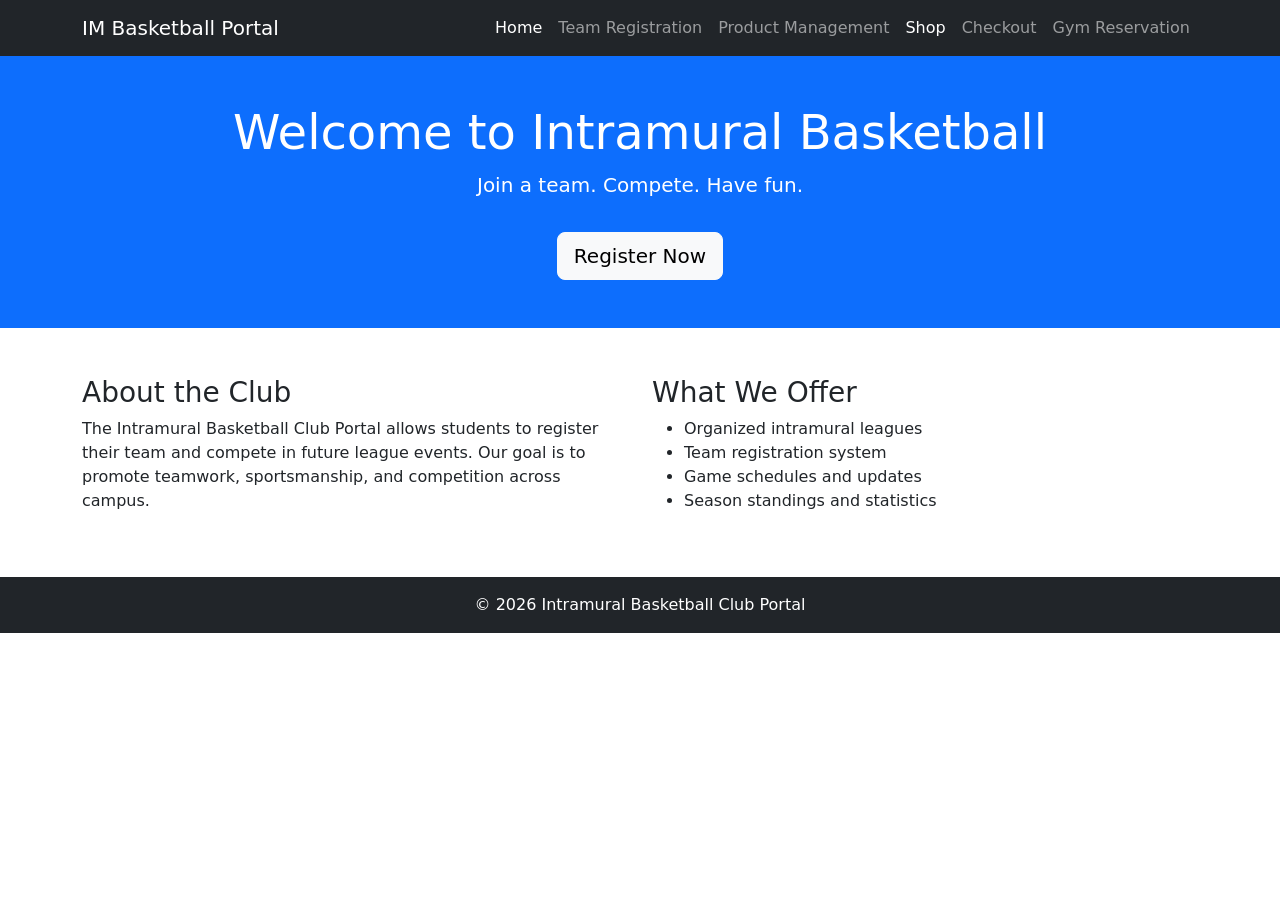
<file: index.html>
<!DOCTYPE html>
<html lang="en">
<head>
    <meta charset="UTF-8">
    <title>Intramural Basketball Club Portal</title>
    <meta name="viewport" content="width=device-width, initial-scale=1">

    <!-- Bootstrap CSS -->
    <link href="https://cdn.jsdelivr.net/npm/bootstrap@5.3.2/dist/css/bootstrap.min.css" rel="stylesheet">
</head>
<body>

<!-- Navigation -->
<nav class="navbar navbar-expand-lg navbar-dark bg-dark">
    <div class="container">
        <a class="navbar-brand" href="#">IM Basketball Portal</a>
        <div>
            <ul class="navbar-nav ms-auto">
                <li class="nav-item">
                    <a class="nav-link active" href="index.html">Home</a>
                </li>
                <li class="nav-item">
                    <a class="nav-link" href="signup.html">Team Registration</a>
                </li>
                <li class="nav-item">
                    <a class="nav-link" href="product-management.html">Product Management</a>
                </li>
                <li>
                    <a class="nav-link active" href="Shopping-cart.html">Shop</a>
                </li>
                <li class="nav-item">
                    <a class="nav-link" id="nav-checkout" href="finalization.html">Checkout</a>
                </li>
                <a class="nav-link" href="gym-reservation.html">Gym Reservation</a>
            </ul>
        </div>
    </div>
</nav>

<!-- Hero Section -->
<header class="bg-primary text-white text-center py-5">
    <div class="container">
        <h1 class="display-5">Welcome to Intramural Basketball</h1>
        <p class="lead">Join a team. Compete. Have fun.</p>
        <a href="signup.html" class="btn btn-light btn-lg mt-3">Register Now</a>
    </div>
</header>

<!-- About Section -->
<div class="container my-5">
    <div class="row">
        <div class="col-md-6">
            <h3>About the Club</h3>
            <p>
                The Intramural Basketball Club Portal allows students to register their
                team and compete in future league events.
                Our goal is to promote teamwork, sportsmanship, and competition
                across campus.
            </p>
        </div>

        <div class="col-md-6">
            <h3>What We Offer</h3>
            <ul>
                <li>Organized intramural leagues</li>
                <li>Team registration system</li>
                <li>Game schedules and updates</li>
                <li>Season standings and statistics</li>
            </ul>
        </div>
    </div>
</div>

<!-- Footer -->
<footer class="bg-dark text-white text-center py-3">
    <p class="mb-0">&copy; 2026 Intramural Basketball Club Portal</p>
</footer>

</body>
</html>
</file>
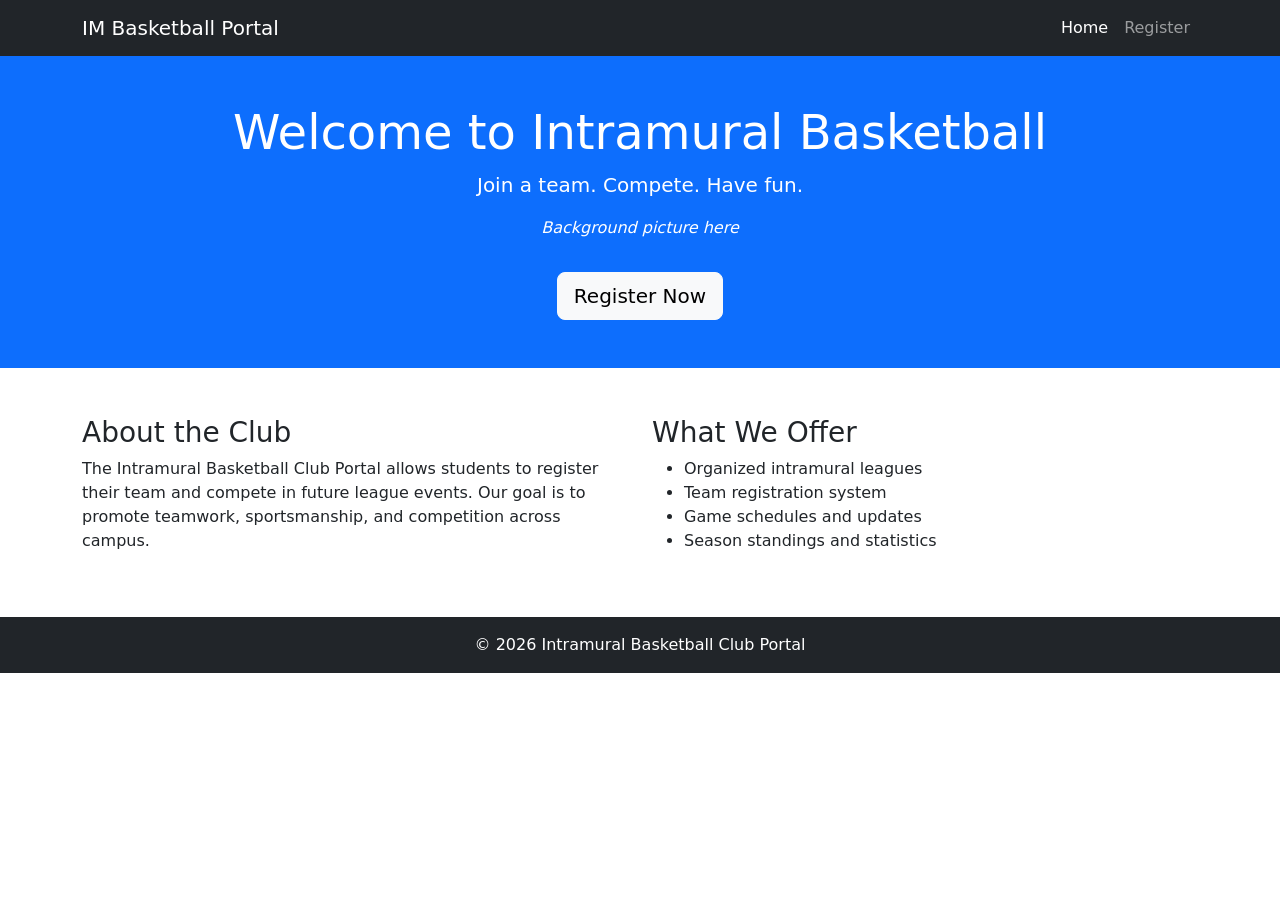
<file: Basket_Ball_Club.html>
<!DOCTYPE html>
<html lang="en">
<head>
    <meta charset="UTF-8">
    <title>Intramural Basketball Club Portal</title>
    <meta name="viewport" content="width=device-width, initial-scale=1">

    <!-- Bootstrap CSS -->
    <link href="https://cdn.jsdelivr.net/npm/bootstrap@5.3.2/dist/css/bootstrap.min.css" rel="stylesheet">
</head>
<body>

<!-- Navigation -->
<nav class="navbar navbar-expand-lg navbar-dark bg-dark">
    <div class="container">
        <a class="navbar-brand" href="#">IM Basketball Portal</a>
        <div>
            <ul class="navbar-nav ms-auto">
                <li class="nav-item">
                    <a class="nav-link active" href="index.html">Home</a>
                </li>
                <li class="nav-item">
                    <a class="nav-link" href="signup.html">Register</a>
                </li>
            </ul>
        </div>
    </div>
</nav>

<!-- Hero Section -->
<header class="bg-primary text-white text-center py-5">
    <div class="container">
        <h1 class="display-5">Welcome to Intramural Basketball</h1>
        <p class="lead">Join a team. Compete. Have fun.</p>
        <p class="picture"><i>Background picture here</i></p>
        <a href="signup.html" class="btn btn-light btn-lg mt-3">Register Now</a>
    </div>
</header>

<!-- About Section -->
<div class="container my-5">
    <div class="row">
        <div class="col-md-6">
            <h3>About the Club</h3>
            <p>
                The Intramural Basketball Club Portal allows students to register their
                team and compete in future league events.
                Our goal is to promote teamwork, sportsmanship, and competition
                across campus.
            </p>
        </div>

        <div class="col-md-6">
            <h3>What We Offer</h3>
            <ul>
                <li>Organized intramural leagues</li>
                <li>Team registration system</li>
                <li>Game schedules and updates</li>
                <li>Season standings and statistics</li>
            </ul>
        </div>
    </div>
</div>

<!-- Footer -->
<footer class="bg-dark text-white text-center py-3">
    <p class="mb-0">&copy; 2026 Intramural Basketball Club Portal</p>
</footer>

</body>
</html>
</file>
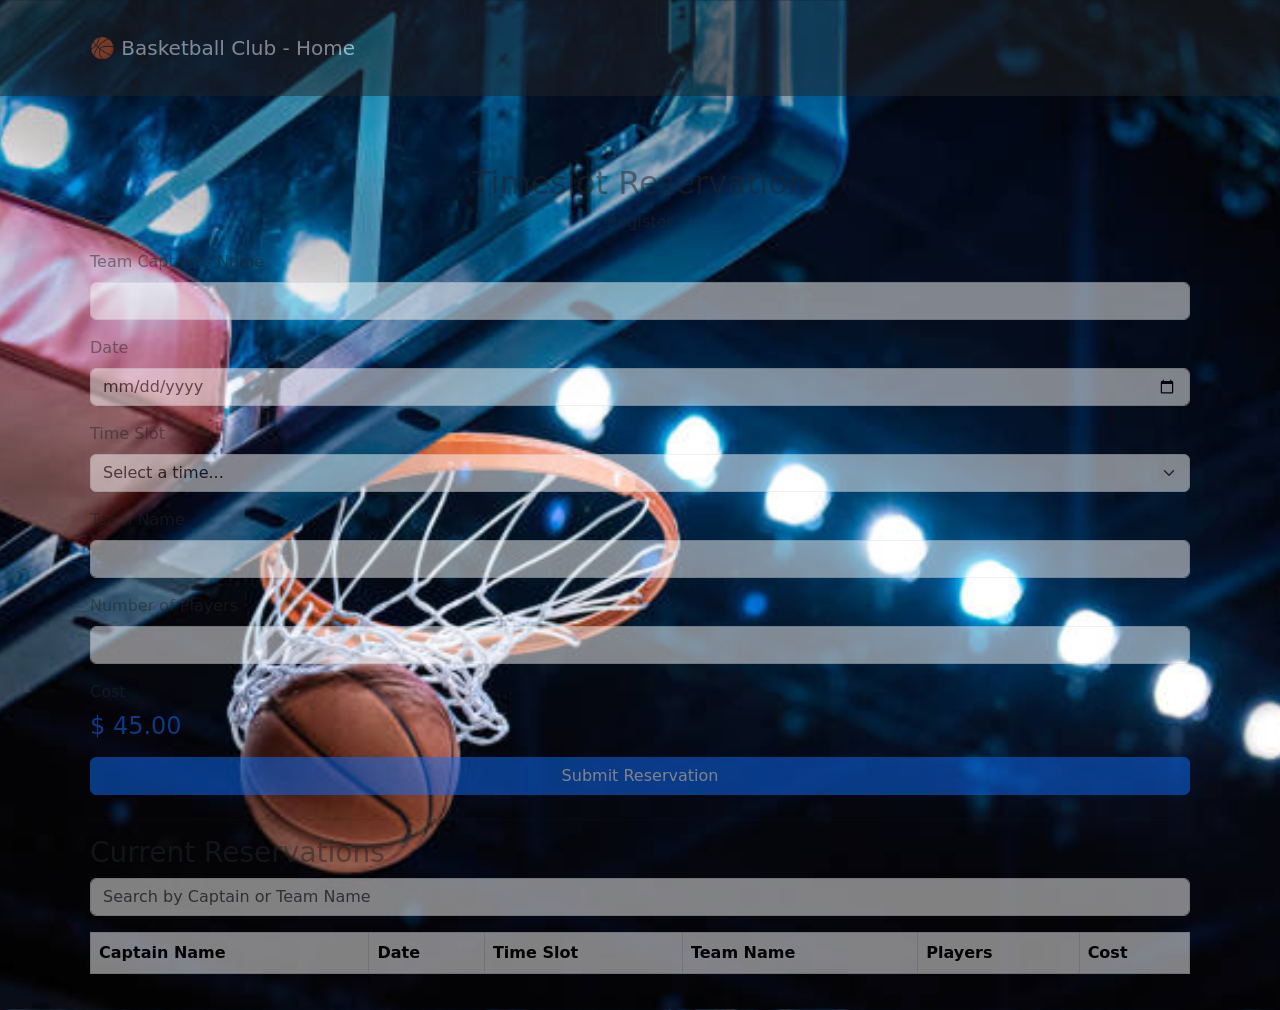
<file: gym-reservation.html>
<!DOCTYPE html>
<html lang="en">
<head>
    <meta charset="UTF-8">
    <title>Gym Timeslot Register</title>
    <link href="https://cdn.jsdelivr.net/npm/bootstrap@5.3.2/dist/css/bootstrap.min.css" rel="stylesheet">
    <link href="css.css" rel="stylesheet">
    <script src="https://code.jquery.com/jquery-3.7.1.min.js"></script>
    <script defer src="gymRental.js"></script>
</head>
<body class="reservebackground">

<nav class="navbar navbar-dark bg-dark">
    <div class="container">
        <a class="navbar-brand" href="index.html">🏀 Basketball Club - Home</a>
    </div>
</nav>

<div class="container mt-5">
    <h2 class="text-center">Timeslot Reservation</h2>
    <p class="text-center">Register</p>
    
    <form id="reservationForm" class="mb-4">
        <div class="mb-3">
            <label class="form-label">Team Captain's Name</label>
            <input type="text" class="form-control" id="captainName" required>
        </div>

        <div class="mb-3">
            <label class="form-label">Date</label>
            <input type="date" class="form-control" id="date" required>
        </div>

        <div class="mb-3">
            <label class="form-label">Time Slot</label>
            <select class="form-select" id="timeSlot" required>
                <option value="">Select a time...</option>
                <option value="1:30 - 3:00 PM">1:30 - 3:00 PM</option>
                <option value="3:00 - 5:30 PM">3:00 - 5:30 PM</option>
                <option value="5:30 - 7:00 PM">5:30 - 7:00 PM</option>
                <option value="7:00 - 9:30 PM">7:00 - 9:30 PM</option>
            </select>
        </div>

        <div class="mb-3">
            <label class="form-label">Team Name</label>
            <input type="text" class="form-control" id="teamName" required>
        </div>

        <div class="mb-3">
            <label class="form-label">Number of Players</label>
            <input type="number" class="form-control" id="players" min="5" max="15" required>
        </div>

        <div class="mb-3">
            <label class="form-label d-block">Cost</label>
            <div class="h4 text-primary">
                $ <span id="costDisplay">45.00</span>
            </div>
        </div>

        <button type="submit" class="btn btn-primary w-100">Submit Reservation</button>
    </form>

    <hr>

    <h3>Current Reservations</h3>
    <input type="text" id="searchInput" class="form-control mb-3" placeholder="Search by Captain or Team Name">

    <table class="table table-bordered">
        <thead>
            <tr>
                <th>Captain Name</th>
                <th>Date</th>
                <th>Time Slot</th>
                <th>Team Name</th>
                <th>Players</th>
                <th>Cost</th>
            </tr>
        </thead>
        <tbody id="reservationTable"></tbody>
    </table>
</div>

</body>
</html>
</file>
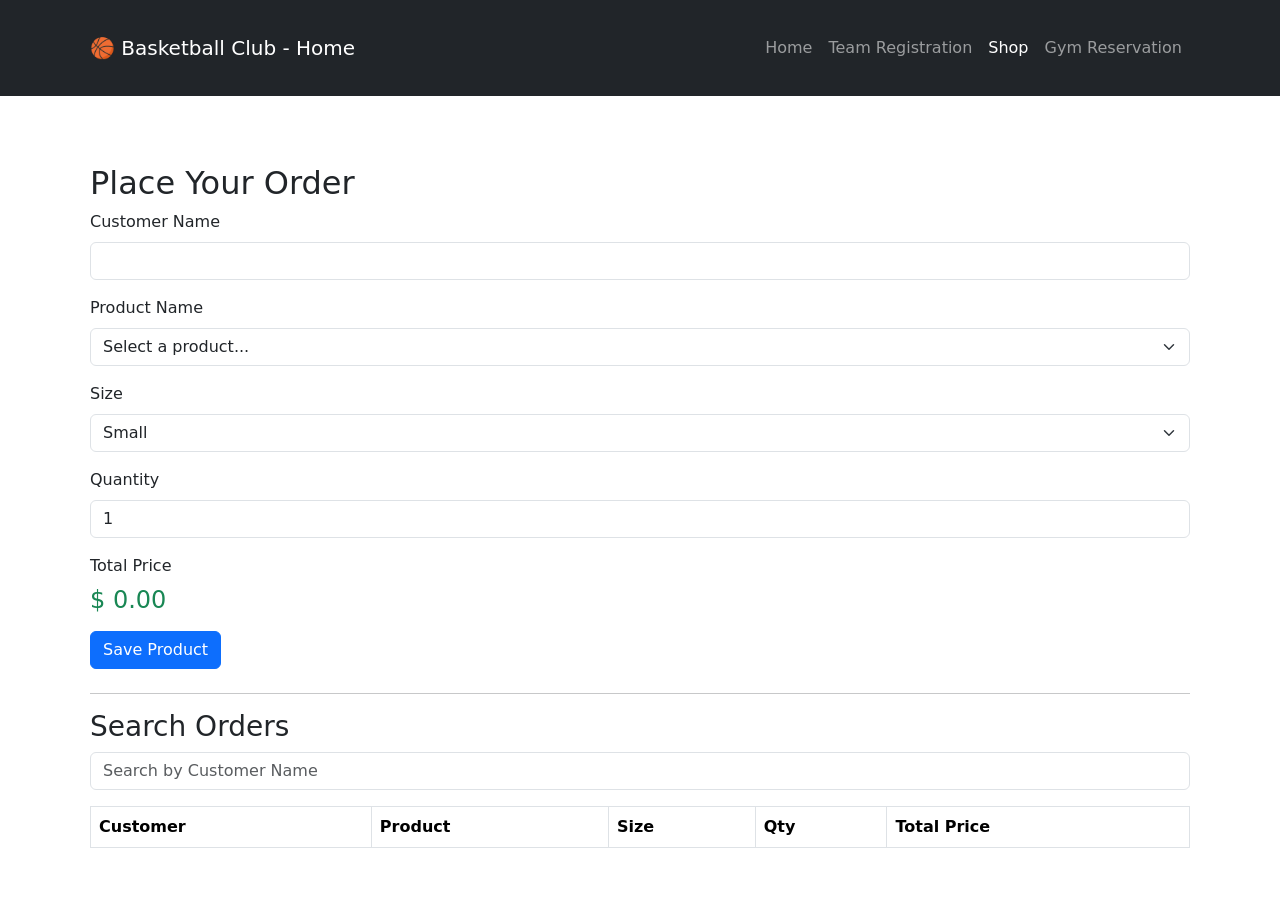
<file: product-management.html>
<!DOCTYPE html>
<html lang="en">
<head>
    <meta charset="UTF-8">
    <title>Basketball Club - Order Management</title>
    <link href="https://cdn.jsdelivr.net/npm/bootstrap@5.3.2/dist/css/bootstrap.min.css" rel="stylesheet">
    <link href="css.css" rel="stylesheet">
    <script src="https://code.jquery.com/jquery-3.7.1.min.js"></script>
    <script defer src="productManagementScript.js"></script>
</head>
<body>

<nav class="navbar navbar-expand-lg navbar-dark bg-dark">
    <div class="container">
        <a class="navbar-brand" href="index.html">🏀 Basketball Club - Home</a>
       
           <div class="navbar-nav ms-auto">
            <a class="nav-link" href="index.html">Home</a>
            <a class="nav-link" href="signup.html">Team Registration</a>
            <a class="nav-link active" href="product-management.html">Shop</a>
            <a class="nav-link" href="gym-reservation.html">Gym Reservation</a>
</div>

        </div>
    </div>
</nav>

<div class="container mt-5">
    <h2>Place Your Order</h2>
    <form id="productForm" class="mb-4">
        <div class="mb-3">
            <label class="form-label">Customer Name</label>
            <input type="text" class="form-control" id="customerName" required>
        </div>

        <div class="mb-3">
            <label class="form-label">Product Name</label>
            <select class="form-select" id="productName" required>
                <option value="">Select a product...</option>
                <option value="Hat">Hats</option>
                <option value="Jersey">Jerseys</option>
                <option value="Water Bottle">Water Bottles</option>
            </select>
        </div>

        <div class="mb-3">
            <label class="form-label">Size</label>
            <select class="form-select" id="size" required>
                <option value="Small">Small</option>
                <option value="Medium">Medium</option>
                <option value="Large">Large</option>
            </select>
        </div>

        <div class="mb-3">
            <label class="form-label">Quantity</label>
            <input type="number" class="form-control" id="unit" min="1" value="1" required>
        </div>

         <div class="mb-3">
            <label class="form-label d-block">Total Price</label>
            <div class="h4 text-success">
               $ <span id="totalDisplay">0.00</span>
            </div>
         </div>

        <button type="submit" class="btn btn-primary">Save Product</button>
    </form>

    <hr>

    <h3>Search Orders</h3>
    <input type="text" id="searchInput" class="form-control mb-3" placeholder="Search by Customer Name">

    <table class="table table-bordered">
        <thead>
            <tr>
                <th>Customer</th>
                <th>Product</th>
                <th>Size</th>
                <th>Qty</th>
                <th>Total Price</th>
            </tr>
        </thead>
        <tbody id="productTable"></tbody>
    </table>
</div>

</body>
</html>
</file>
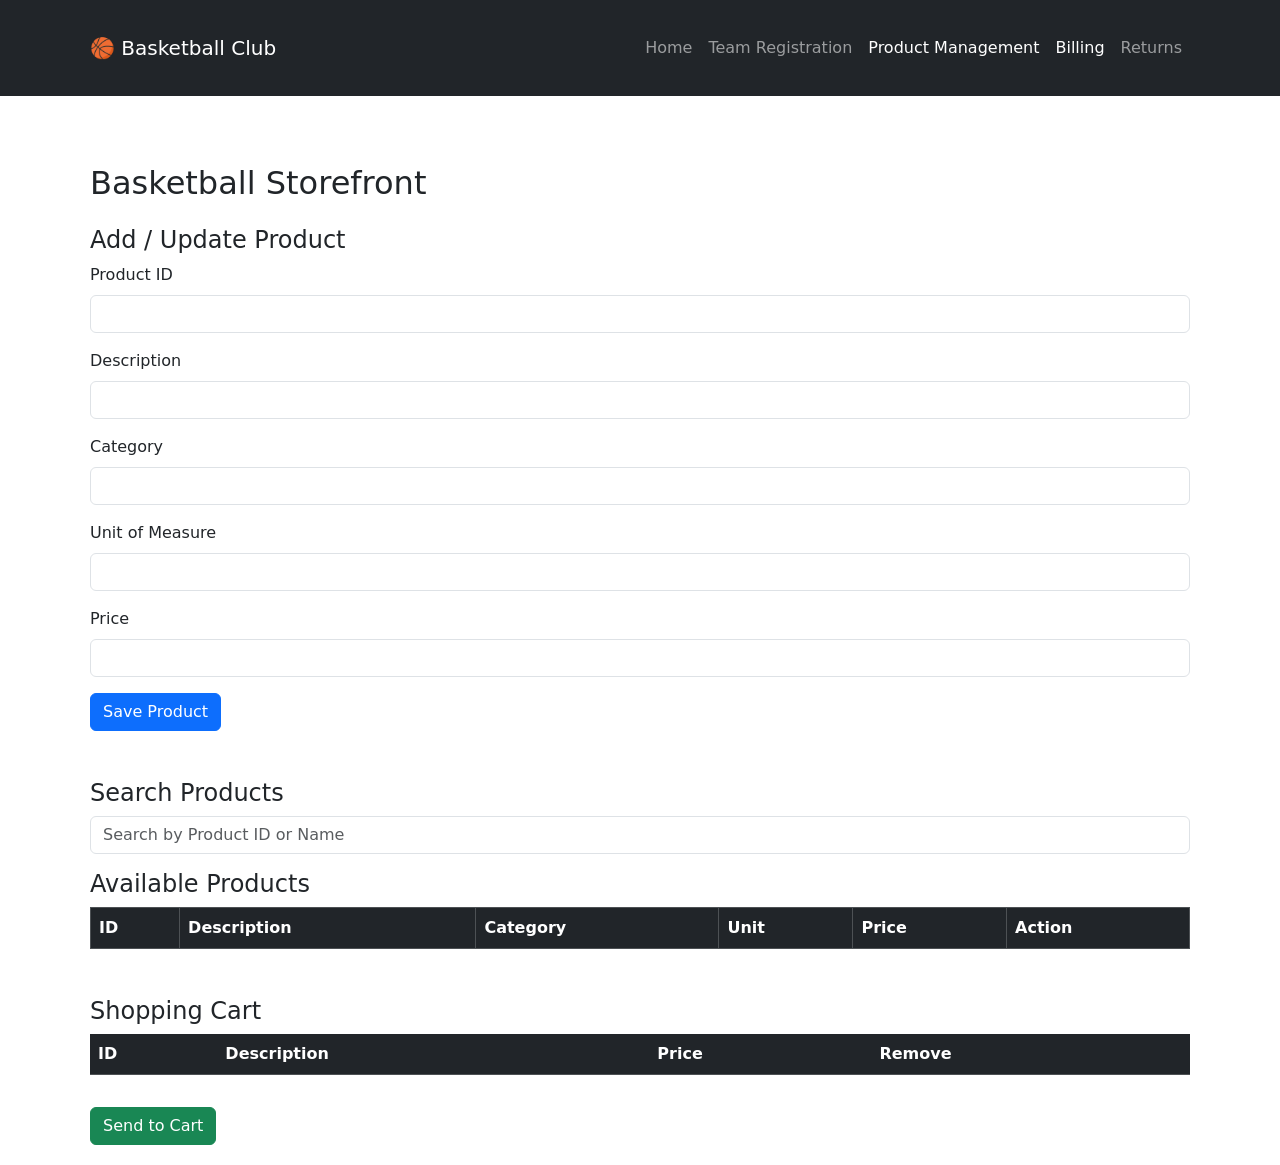
<file: Shopping-cart.html>
<!DOCTYPE html>
<html lang="en">

<head>
<meta charset="UTF-8">
<meta name="viewport" content="width=device-width, initial-scale=1.0">
<title>Basketball Club Store</title>

<!-- Bootstrap -->
<link href="https://cdn.jsdelivr.net/npm/bootstrap@5.3.2/dist/css/bootstrap.min.css" rel="stylesheet">
<link href="css.css" rel="stylesheet">

<!-- jQuery -->
<script src="https://code.jquery.com/jquery-3.7.1.min.js"></script>

<!-- Future JavaScript -->
<script defer src="shoppingCart.js"></script>

</head>

<body>

<!-- Navigation -->
<nav class="navbar navbar-expand-lg navbar-dark bg-dark">
<div class="container">

<a class="navbar-brand" href="index.html">🏀 Basketball Club</a>

<div class="navbar-nav ms-auto">
<a class="nav-link" href="index.html">Home</a>
<a class="nav-link" href="signup.html">Team Registration</a>
<a class="nav-link active" href="product-management.html">Product Management</a>
<a class="nav-link active" href="billing.html">Billing</a>
<a class="nav-link" href="returns.html">Returns</a>
</div>

</div>
</nav>


<div class="container mt-5">

<h2 class="mb-4">Basketball Storefront</h2>

<!-- Product Form -->
<h4>Add / Update Product</h4>

<form id="productForm" class="mb-5">

<div class="mb-3">
<label class="form-label">Product ID</label>
<input type="text" class="form-control" id="productId" required>
</div>

<div class="mb-3">
<label class="form-label">Description</label>
<input type="text" class="form-control" id="description" required>
</div>

<div class="mb-3">
<label class="form-label">Category</label>
<input type="text" class="form-control" id="category" required>
</div>

<div class="mb-3">
<label class="form-label">Unit of Measure</label>
<input type="text" class="form-control" id="unit" required>
</div>

<div class="mb-3">
<label class="form-label">Price</label>
<input type="number" class="form-control" id="price" required>
</div>

<button type="submit" class="btn btn-primary">
Save Product
</button>

</form>


<!-- Search -->
<h4>Search Products</h4>

<input
type="text"
id="searchInput"
class="form-control mb-3"
placeholder="Search by Product ID or Name">


<!-- Product Table -->
<h4>Available Products</h4>

<table class="table table-bordered">

<thead class="table-dark">
<tr>
<th>ID</th>
<th>Description</th>
<th>Category</th>
<th>Unit</th>
<th>Price</th>
<th>Action</th>
</tr>
</thead>

<tbody id="productTable">

<!-- Products will be inserted with jQuery -->

</tbody>

</table>


<!-- Shopping Cart -->
<h4 class="mt-5">Shopping Cart</h4>

<table class="table table-striped">

<thead class="table-dark">
<tr>
<th>ID</th>
<th>Description</th>
<th>Price</th>
<th>Remove</th>
</tr>
</thead>

<tbody id="cartTable">

<!-- Cart items added with JavaScript -->

</tbody>

</table>


<button class="btn btn-success mt-3" id="checkoutBtn">
Send to Cart
</button>

</div>

</body>
</html>
</file>
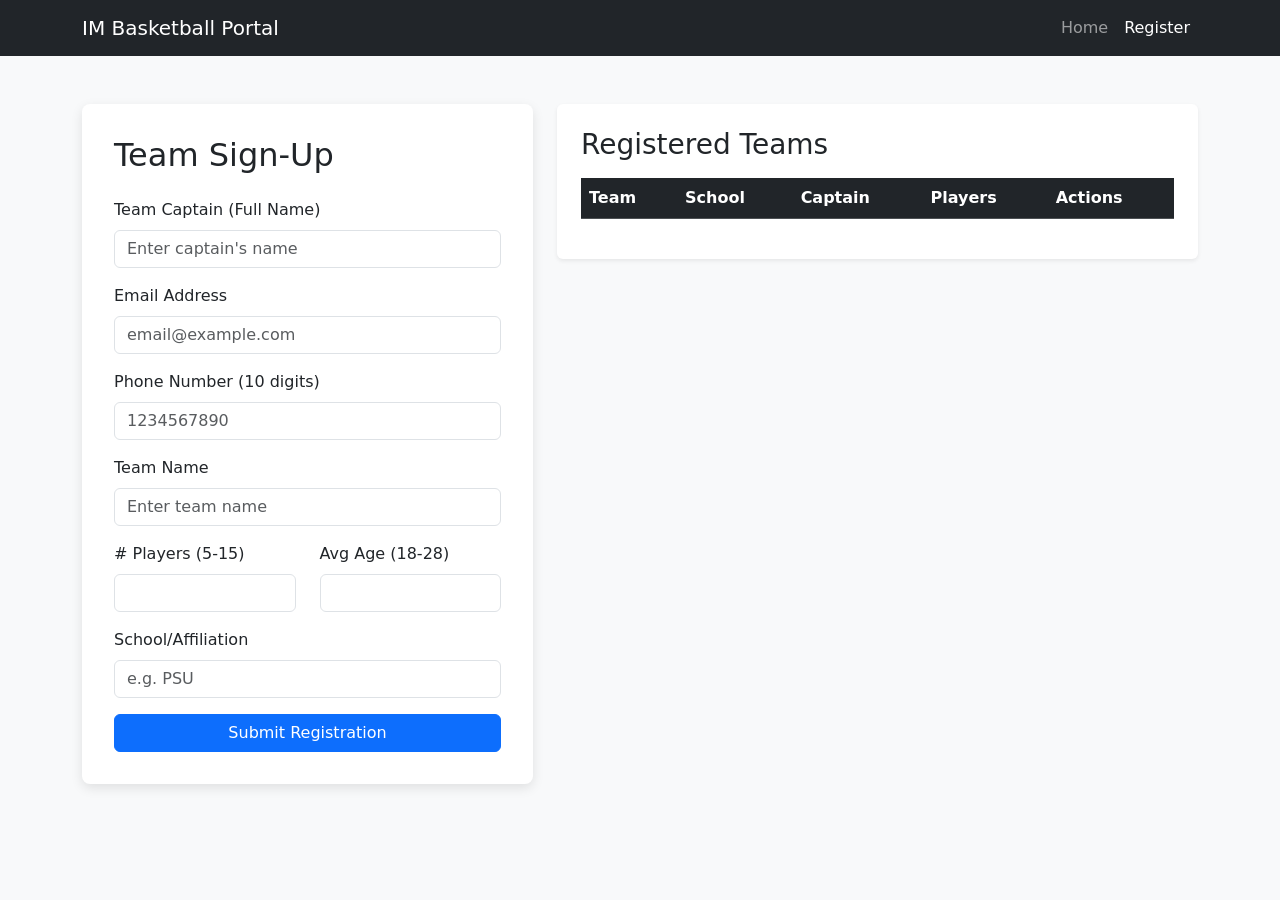
<file: signup.html>
<!DOCTYPE html>
<html lang="en">
<head>
    <meta charset="UTF-8">
    <meta name="viewport" content="width=device-width, initial-scale=1.0">
    <title>Register - IM Basketball Portal</title>
    <link href="https://cdn.jsdelivr.net/npm/bootstrap@5.3.2/dist/css/bootstrap.min.css" rel="stylesheet">
    <style>
        body { background-color: #f8f9fa; }
        .form-container { background: white; padding: 2rem; border-radius: 8px; box-shadow: 0 4px 12px rgba(0,0,0,0.1); }
    </style>
</head>
<body>

<nav class="navbar navbar-expand-lg navbar-dark bg-dark">
    <div class="container">
        <a class="navbar-brand" href="#">IM Basketball Portal</a>
        <div class="navbar-nav ms-auto">
            <a class="nav-link" href="index.html">Home</a>
            <a class="nav-link active" href="signup.html">Register</a>
        </div>
    </div>
</nav>

<div class="container my-5">
    <div class="row">
        <div class="col-lg-5 mb-4">
            <div class="form-container">
                <h2 class="mb-4">Team Sign-Up</h2>
                <form id="registrationForm">
                    <div class="mb-3">
                        <label class="form-label">Team Captain (Full Name)</label>
                        <input type="text" id="fullName" class="form-control" placeholder="Enter captain's name">
                    </div>
                    <div class="mb-3">
                        <label class="form-label">Email Address</label>
                        <input type="email" id="email" class="form-control" placeholder="email@example.com">
                    </div>
                    <div class="mb-3">
                        <label class="form-label">Phone Number (10 digits)</label>
                        <input type="text" id="phone" class="form-control" placeholder="1234567890">
                    </div>
                    <div class="mb-3">
                        <label class="form-label">Team Name</label>
                        <input type="text" id="teamName" class="form-control" placeholder="Enter team name">
                    </div>
                    <div class="row">
                        <div class="col-6 mb-3">
                            <label class="form-label"># Players (5-15)</label>
                            <input type="number" id="numPlayers" class="form-control">
                        </div>
                        <div class="col-6 mb-3">
                            <label class="form-label">Avg Age (18-28)</label>
                            <input type="number" id="avgAge" class="form-control">
                        </div>
                    </div>
                    <div class="mb-3">
                        <label class="form-label">School/Affiliation</label>
                        <input type="text" id="school" class="form-control" placeholder="e.g. PSU">
                    </div>
                    <button type="submit" id="submitBtn" class="btn btn-primary w-100">Submit Registration</button>
                </form>
            </div>
        </div>

        <div class="col-lg-7">
            <div class="bg-white p-4 rounded shadow-sm">
                <h3>Registered Teams</h3>
                <div class="table-responsive mt-3">
                    <table class="table table-striped">
                        <thead class="table-dark">
                            <tr>
                                <th>Team</th>
                                <th>School</th>
                                <th>Captain</th>
                                <th>Players</th>
                                <th>Actions</th>
                            </tr>
                        </thead>
                        <tbody id="registrationTableBody">
                            </tbody>
                    </table>
                </div>
            </div>
        </div>
    </div>
</div>

<script src="Basketball_Club_JavaScript.js"></script>
</body>
</html>
</file>
<file: css.css>
.container{padding: 20px;}
.reservebackground{background-image: url("bballnet.jpg");
 background-size:cover;
background-position:center;
opacity:0.5;}
.container mt-5{
 background-image: url("bballplayer.jpg");
 background-size:cover;
background-position:center;
opacity:0.5;
}
</file>
